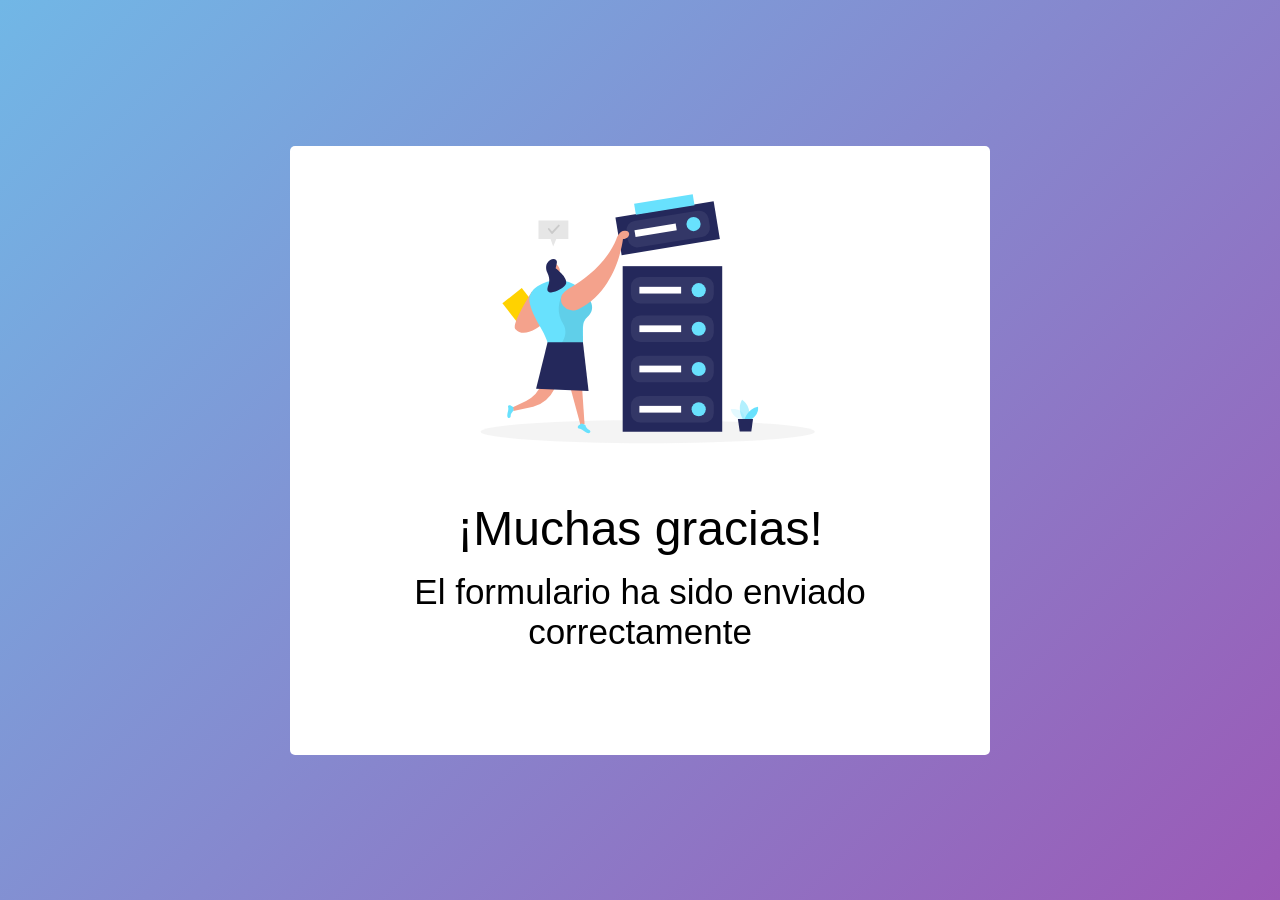
<file: enviado.html>
<!DOCTYPE html>
<html lang="es">
  <head>
    <meta charset="UTF-8" />
    <meta name="viewport" content="width=device-width, initial-scale=1.0" />
    <link rel="stylesheet" href="./styles/global.css" />
    <link rel="stylesheet" href="./styles/sent.css" />
    <title>Sent</title>
  </head>
  <body>
    <div class="page">
      <div><img src="./images/Data Arranging_Two Color.svg" alt="" /></div>
      <div class="page-title">
        <span>¡Muchas gracias!</span
        ><span>El formulario ha sido enviado correctamente</span>
      </div>
    </div>
  </body>
</html>
</file>
<file: styles/global.css>
* {
    padding: 0;
    margin: 0;
    box-sizing: border-box;
    font-family: -apple-system, BlinkMacSystemFont, 'Segoe UI', Roboto, Oxygen, Ubuntu, Cantarell, 'Open Sans', 'Helvetica Neue', sans-serif;
}

body {
    display: flex;
    justify-content: center;
    align-items: center;
    padding: 10px;
    background: linear-gradient(135deg, #71b7e6, #9b59b6);
    background-attachment: fixed;
    height: 100%;
}

html {
    height: 100%;
}
</file>
<file: styles/sent.css>
.page {
    max-width: 700px;
    width: 100%;
    background: #fff;
    padding: 25px 30px;
    border-radius: 5px;
    margin: 30px;
    display: flex;
    align-items: center;
    flex-direction: column
}

.page-title {
    display: flex;
    flex-direction: column;
    font-size: 48px;
    margin-top: 20px;
    padding: 0 78px 78px 78px;
    text-align: center;
}

.page-title span:last-child {
    font-size: 35px;
    margin-top: 16px;
}
</file>
